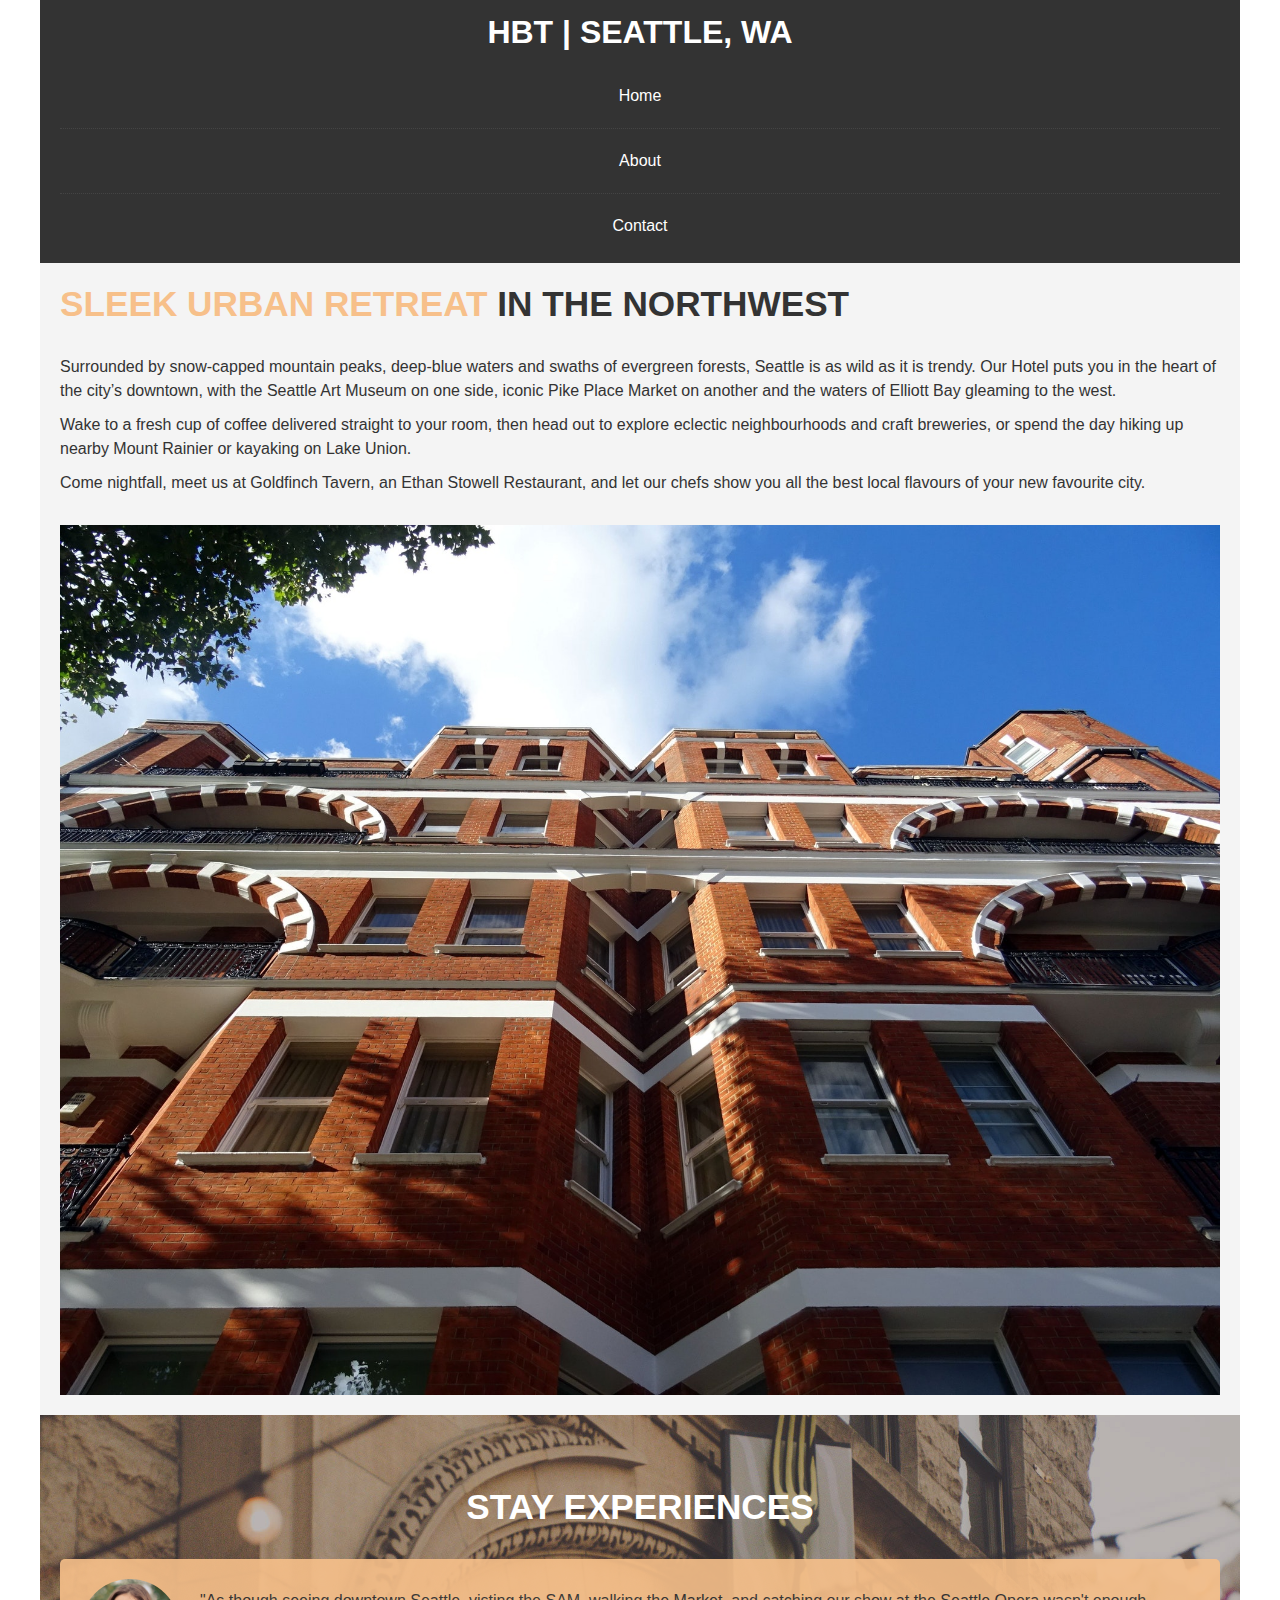
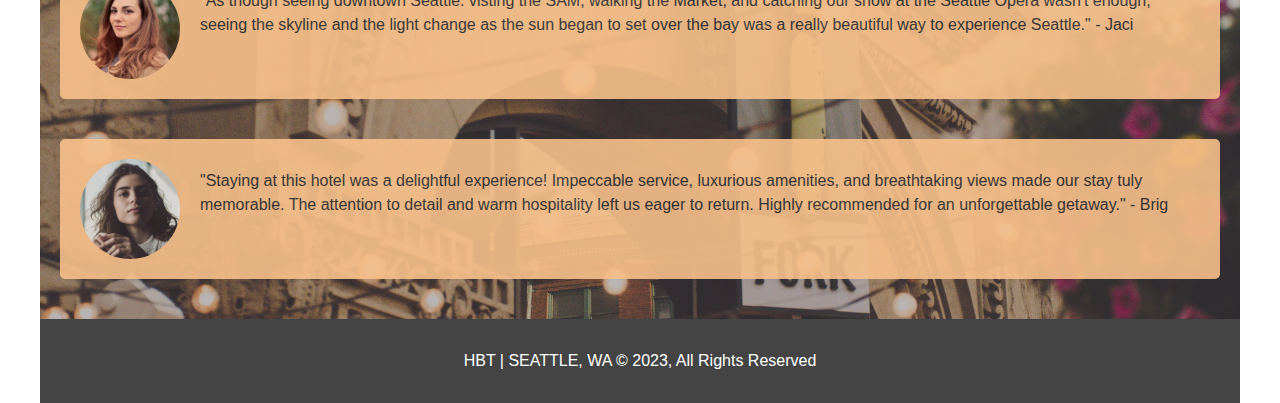
<file: about.html>
<!DOCTYPE html>
<html lang="en">
<head>
  <meta charset="UTF-8">
  <meta name="viewport" content="width=device-width, initial-scale=1.0">
  <meta name="description" content="About HTB Hotel and Suites | Seattle, WA">
  <meta name="keywords" content="hotel, seattle, amenities, gym, pool, spa, restaurant">
  <link rel="stylesheet" href="./styles/styles.css">
  <link rel="stylesheet" href="./styles/mobile.css">
  <title>About HBT | Seattle</title>
</head>
<body>
  <header>
    <nav id="navbar">
      <div class="container">
        <h1 class="logo">
          <a href="index.html">HBT | SEATTLE, WA</a>
        </h1>
        <ul>
          <li><a class="current" href="index.html">Home</a></li>
          <li><a class="current" href="about.html">About</a></li>
          <li><a class="current" href="contact.html">Contact</a></li>
        </ul>
      </div>
    </nav>
  </header>

  <section id="about-info" class="bg-light">
    <div class="container">
      <div class="info-left">
        <h1 class="l-heading">
          <span class="text-primary">SLEEK URBAN RETREAT</span> IN THE NORTHWEST
        </h1>
        <p>Surrounded by snow-capped mountain peaks, deep-blue waters and swaths of evergreen forests, Seattle is as wild as it is trendy. Our Hotel puts you in the heart of the city’s downtown, with the Seattle Art Museum on one side, iconic Pike Place Market on another and the waters of Elliott Bay gleaming to the west.</p>
        <p>Wake to a fresh cup of coffee delivered straight to your room, then head out to explore eclectic neighbourhoods and craft breweries, or spend the day hiking up nearby Mount Rainier or kayaking on Lake Union.</p>
        <p>Come nightfall, meet us at Goldfinch Tavern, an Ethan Stowell Restaurant, and let our chefs show you all the best local flavours of your new favourite city.</p>
      </div>
      <div class="info-right">
        <img src="./assets/photo-2.jpg" alt="hotel">
      </div>
    </div>
  </section>

  <section id="testimonials">
    <div class="container">
      <h2 class="l-heading">
        STAY EXPERIENCES
      </h2>
      <div class="testimonial bg-primary">
        <img src="./assets/person-1.jpg" alt="Jaci">
        <p>
          "As though seeing downtown Seattle. visting the SAM, walking the Market, and catching our show at the Seattle Opera wasn't enough, seeing the skyline and the light change as the sun began to set over the bay was a really beautiful way to experience Seattle." - Jaci
        </p>
      </div>
      <div class="testimonial bg-primary">
        <img src="./assets/person-2.jpg" alt="Brig">
        <p>
          "Staying at this hotel was a delightful experience! Impeccable service, luxurious amenities, and breathtaking views made our stay tuly memorable. The attention to detail and warm hospitality left us eager to return. Highly recommended for an unforgettable getaway." - Brig
        </p>
      </div>
    </div>
  </section>

  <footer id="main-footer">
    <p>
      HBT | SEATTLE, WA &copy; 2023, All Rights Reserved
    </p>
  </footer>
</body>
</html>
</file>
<file: styles/mobile.css>
#navbar .logo {
  float: none;
  text-align: center;
}

#navbar ul {
  padding-bottom: 5px;
}

#navbar ul,
#navbar ul li {
  float: none;
}

#navbar ul li {
  border-bottom: #444 dotted 1px;
}

#navbar ul li:nth-child(3) {
  border-bottom: none;
}

/* Showcase */
#showcase .showcase-content {
  padding-top: 70px;
}

#showcase .showcase-content h1 {
  font-size: 4em;
}

#showcase .showcase-content p {
  font-size: 1.2em;
}

/* Home Info */
#home-info .info-img {
  display: none;
}

#home-info .info-content {
  float: none;
  width: 100%;
}

/* Features */
#features {
  flex-direction: column;
}

/* About Page Styles */
#about-info .container {
  flex-direction: column;
}

#about-info .info-left {
  padding: 20px 20px 0 20px;
}

/* Contact Page Styles */
#contact-form .container h1 {
  line-height: 1;
}

#contact-form .container p {
  /* text-align: center; */
  padding-bottom: 15px;
}

#contact-info .container {
  display: flex;
  flex-direction: column;
}

#contact-info .container .box {
  border-bottom: 1px dotted #444;
}

#contact-info .container .box:nth-child(3) {
  border-bottom: none;
}
</file>
<file: styles/styles.css>
/* Basic Reset */
* {
  box-sizing: border-box;
  margin: 0;
  padding: 0;
}

/* Core Main Styling */
html, body {
  font-family: 'Segoe UI', Tahoma, Geneva, Verdana, sans-serif;
  line-height: 1.5em;
  width: 100vw;
  max-width: 1200px;
  margin: auto;
}

a {
  color: #333;
  text-decoration: none;
}

h1, h2, h3 {
  padding-bottom: 20px;
}

p {
  margin: 10px 0;
}

/* Utility Class */
.container {
  margin: auto;
  max-width: 100vw;
  overflow: auto;
  padding: 0 20px;
}

.text-primary {
  color:#f7c08a;
}

.lead {
  font-size: 22px;
}

.btn {
  display: inline-block;
  font-size: 18px;
  color: #fff;
  background: #333;
  padding: 15px 25px;
  border: none;
  cursor: pointer;
}

.btn:hover {
  background:#f7c08a;
  color: #444;
}

.btn-light {
  background: #f4f4f4;
  color: #333;
}

.bg-dark {
  background: #333;
  color: #fff;
}

.bg-light {
  background: #f4f4f4;
  color: #333;
}

.bg-primary {
  background: #f7c08a;
  color: #333;
}

.l-heading {
  font-size: 2.2em;
}

.py-1 { padding: 10px 0; }
.py-2 { padding: 20px 0; }
.py-3 { padding: 30px 0; }

/* Navbar */
#navbar {
  background: #333;
  color: #fff;
  overflow: auto;
}

#navbar a {
  color: #fff;
}

#navbar .logo {
  float: left;
  padding-top: 20px;
}

#navbar ul {
  list-style: none;
  float: right;
}

#navbar ul li {
  float: left;
}

#navbar ul li a {
  display: block;
  padding: 20px;
  text-align: center;
}

#navbar ul li a.current:hover {
  background: #444;
  color: #f7c08a;
}

/* Showcase */
#showcase {
  background: url('../assets/showcase.jpg') no-repeat center center/cover;
  display: flex;
  padding-bottom: 100px;
}

#showcase .showcase-content {
  color: #fff;
  text-align: center;
  padding-top: 170px;
}

#showcase .showcase-content h1 {
  font-size: 5em;
  line-height: 1.2em;
}

#showcase .showcase-content p {
  padding-bottom: 20px;
  line-height: 1.7em;
}

/* Home-Info */
#home-info {
  display: flex;
}

#home-info .info-img {
  float: left;
  width: 50%;
  background: url('../assets/photo-1.jpg') no-repeat;
  min-height: 100%;
}

#home-info .info-content {
  float: right;
  width: 50%;
  height: 100%;
  text-align: center;
  padding: 50px 30px;
  overflow: hidden;
}

#home-info h2 {
  line-height: 1.5em;
}
#home-info .info-content p {
  padding-bottom: 25px;
}

/* Features */
#features {
  display: flex;
  flex-direction: row;
}

.box {
  flex: 1;
  padding: 50px;
  text-align: center;
}

.box i {
  margin-bottom: 10px;
}

/* About Page Styles */
#about-info .container {
  display: flex;
  padding: 0;
}

#about-info .info-left {
  flex: 1;
  padding: 20px;
} 

#about-info .info-left h1 {
  line-height: 1.2;
}

#about-info .info-right {
  display: flex;
  flex: 1;
  padding: 20px;
}

#about-info .info-right img {
  width: 100%;
  height: auto;
}

/* Testimonials */
#testimonials {
  height: 100%;
  background: url('../assets/test-bg.jpg') no-repeat center center/cover;
  padding-top: 80px;
}

#testimonials .testimonial {
  display: flex;
  gap: 20px;
  padding: 20px;
  margin-bottom: 40px;
  border-radius: 5px;
  opacity: 0.9;
}

#testimonials h2 {
  color: #fff;
  text-align: center;
  padding-bottom: 40px;
}

#testimonials .testimonial img {
  width: 100px;
  height: 100px;
  border-radius: 50%;
  opacity: 1;
}

/* Contact Page Styling */
#contact-form .form-group {
  margin-bottom: 20px;
}

#contact-form label {
  display: flex;
  /* margin-bottom: 5px; */
}

#contact-form input,
#contact-form textarea {
  width: 100%;
  padding: 10px;
  border: 1px solid #ddd;
}

#contact-form textarea {
  height: 200px;
}

#contact-form input:focus,
#contact-form textarea:focus {
  outline: none;
  border-color: #f7c08a;
}

.contact-data {
  display: flex;
}

/* Footer */
#main-footer {
  text-align: center;
  background: #444;
  color: #fff;
  padding: 20px;
}
</file>
